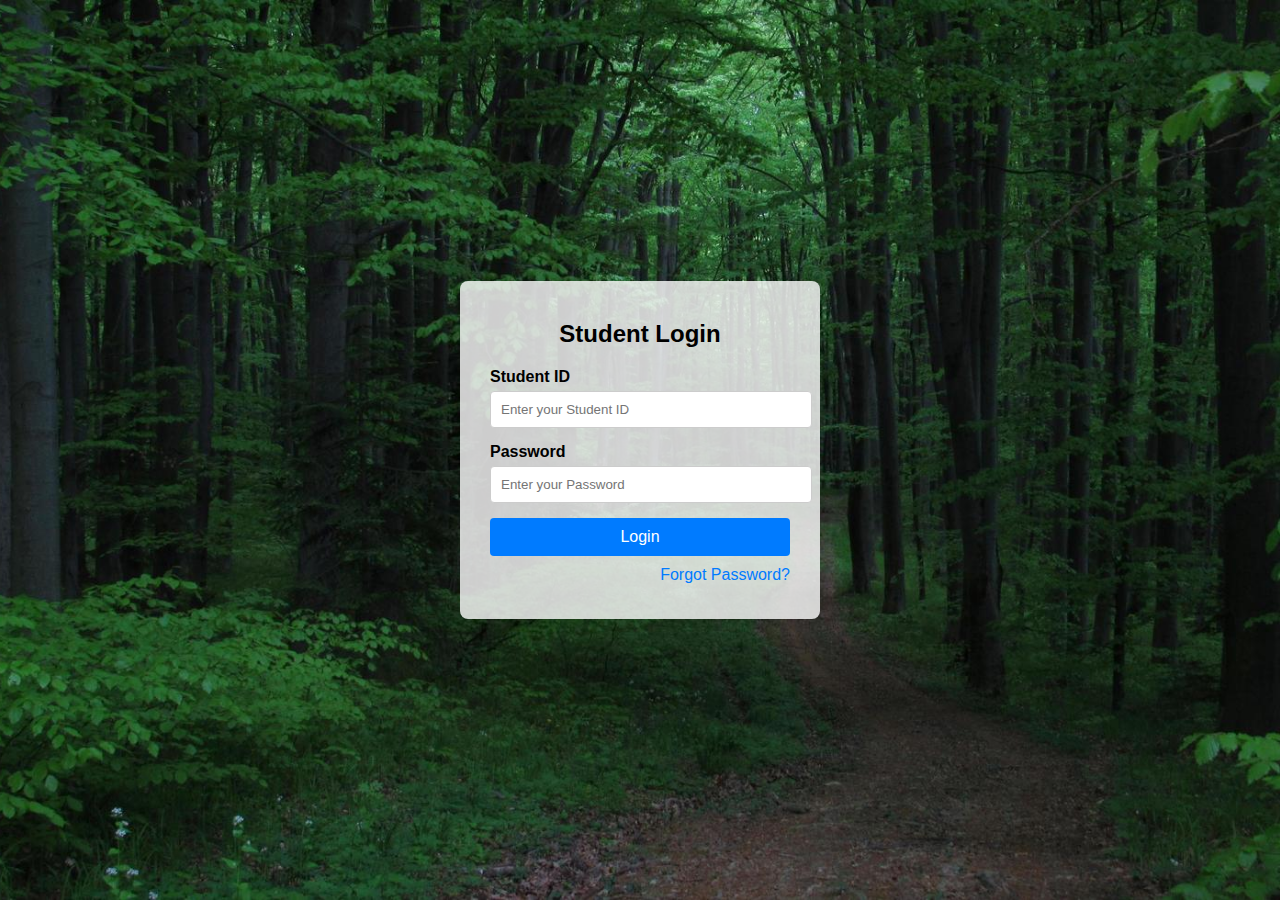
<file: index.html>
<!DOCTYPE html>
<html lang="en">
<head>
    <meta charset="UTF-8">
    <meta name="viewport" content="width=device-width, initial-scale=1.0">
    <title>Student Login</title>
    <link rel="stylesheet" href="styles.css">
</head>
<body>
    <div class="login-container">
        <h2>Student Login</h2>
        <form>
            <div class="form-group">
                <label for="studentId">Student ID</label>
                <input type="text" id="studentId" name="studentId" placeholder="Enter your Student ID" required>
            </div>
            <div class="form-group">
                <label for="password">Password</label>
                <input type="password" id="password" name="password" placeholder="Enter your Password" required>
            </div>
            <button type="submit" class="login-button">Login</button>
            <div class="form-group">
                <a href="#">Forgot Password?</a>
            </div>
        </form>
    </div>
</body>
</html>
</file>
<file: styles.css>
body {
    font-family: Arial, sans-serif;
    background: url('image.jpg') no-repeat center center fixed;
    background-size: cover;
    display: flex;
    justify-content: center;
    align-items: center;
    height: 100vh;
    margin: 0;
}

.login-container {
    background: rgba(255, 255, 255, 0.8); /* Slightly transparent background */
    padding: 20px 30px;
    border-radius: 8px;
    box-shadow: 0 0 10px rgba(0, 0, 0, 0.1);
    width: 300px;
}

.login-container h2 {
    text-align: center;
    margin-bottom: 20px;
}

.form-group {
    margin-bottom: 15px;
}

.form-group label {
    display: block;
    margin-bottom: 5px;
    font-weight: bold;
}

.form-group input {
    width: 100%;
    padding: 10px;
    border: 1px solid #ccc;
    border-radius: 4px;
}

.login-button {
    width: 100%;
    padding: 10px;
    background-color: #007BFF;
    color: white;
    border: none;
    border-radius: 4px;
    cursor: pointer;
    font-size: 16px;
}

.login-button:hover {
    background-color: #0056b3;
}

.form-group a {
    display: block;
    text-align: right;
    margin-top: 10px;
    color: #007BFF;
    text-decoration: none;
}

.form-group a:hover {
    text-decoration: underline;
}
</file>
